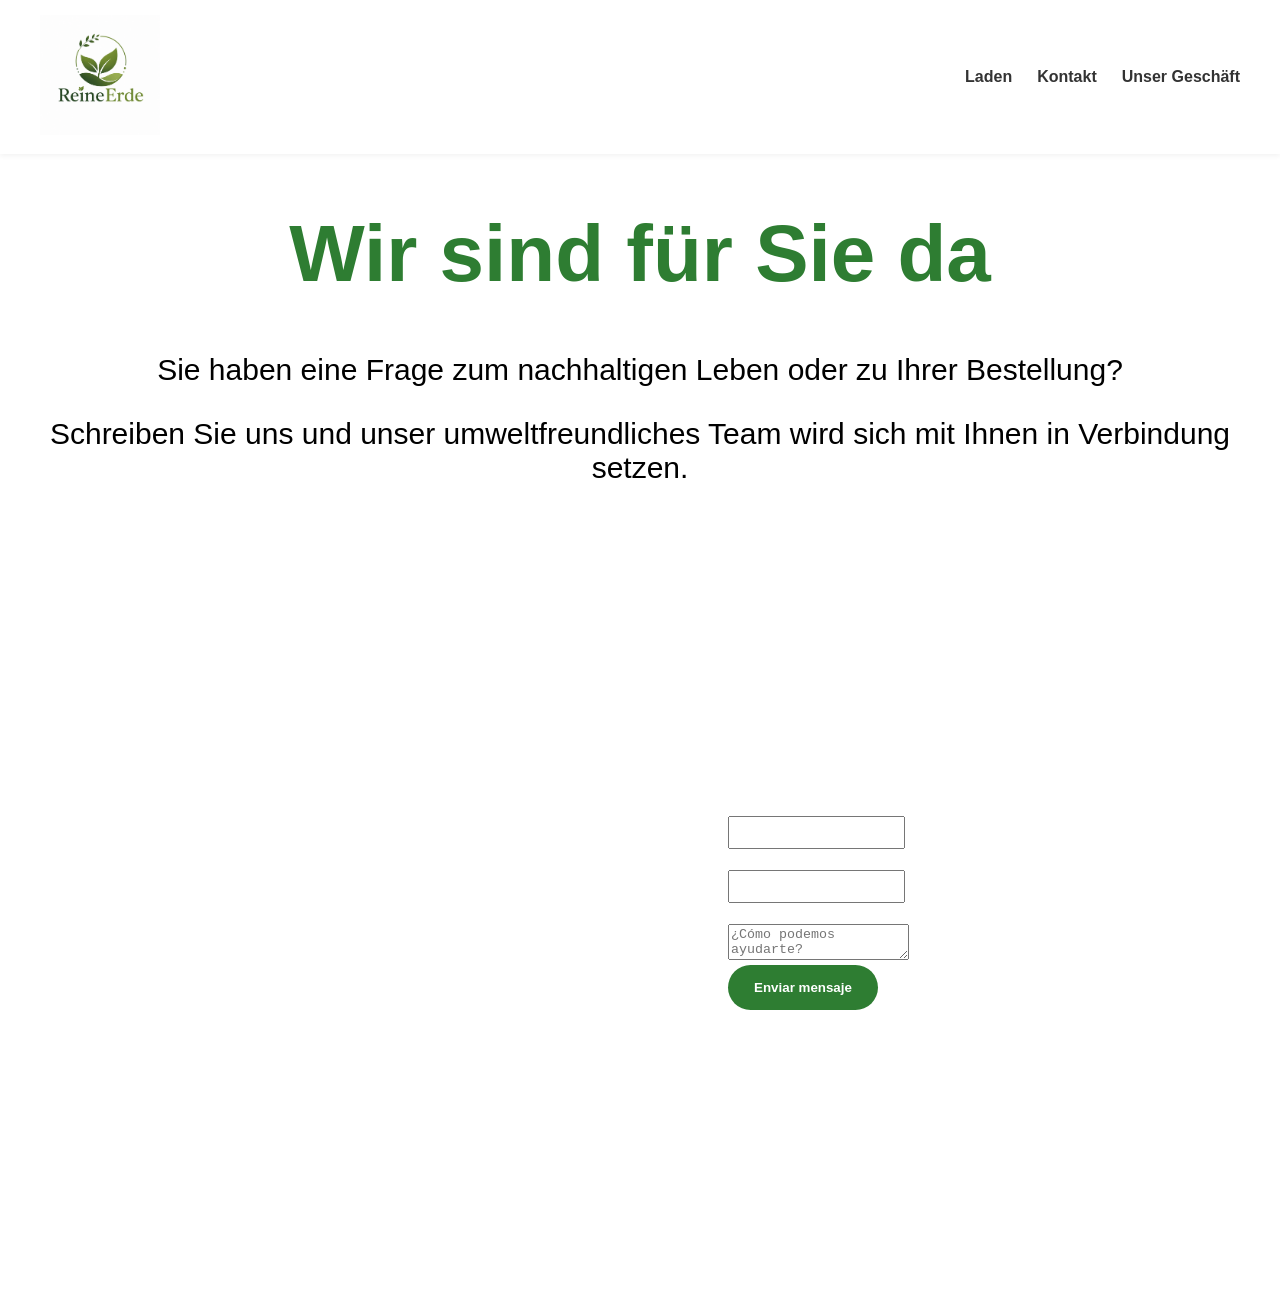
<file: PROYECTO_H/contact.html>
<!DOCTYPE html>
<html lang="es">
<head>
    <meta charset="UTF-8">
    <meta name="viewport" content="width=device-width, initial-scale=1.0">
    <title>ReineErde</title>
    <link rel="stylesheet" href="index.css">    
    <link rel="preconnect" href="component.css">
    <link rel="preconnect" href="layout.css">
    <link rel="preconnect" href="PAGES SYSTEM.css">
    </head>
<body>

<header>
    <div class="logo">
        <img src="proyecto.png" alt="Logo ReineErde">
    </div>

    <nav>
        
        <a href="store.html">Laden</a>
        <a href="contact.html">Kontakt</a>
        <a href="our.html">Unser Geschäft</a>
    </nav>
</header>




</section>
<body>

    <h1>Wir sind für Sie da</h1>

    <p>
        Sie haben eine Frage zum nachhaltigen Leben oder zu Ihrer Bestellung?
    </p>

    <p>
        Schreiben Sie uns und unser umweltfreundliches Team wird sich mit Ihnen in Verbindung setzen.
    </p>

    <section class="contacto">

        
        <form class="formulario-contacto">

            <div class="formulario-nombre">            
                <label >Nombre</label>
                <br>
                <input type="text" placeholder="">
            </div>

            <div class="formulario-email">
                <label>Email</label>
                <br>
                <input type="email" placeholder=""  >
            </div>

            <div class="formulario-mensaje">
                <label>Mensaje</label>
                <br>
                <textarea placeholder="¿Cómo podemos ayudarte?"></textarea>
            </div>

            <button type="submit">Enviar mensaje</button>

        </form>

    </section>

</body>
</html>
</file>
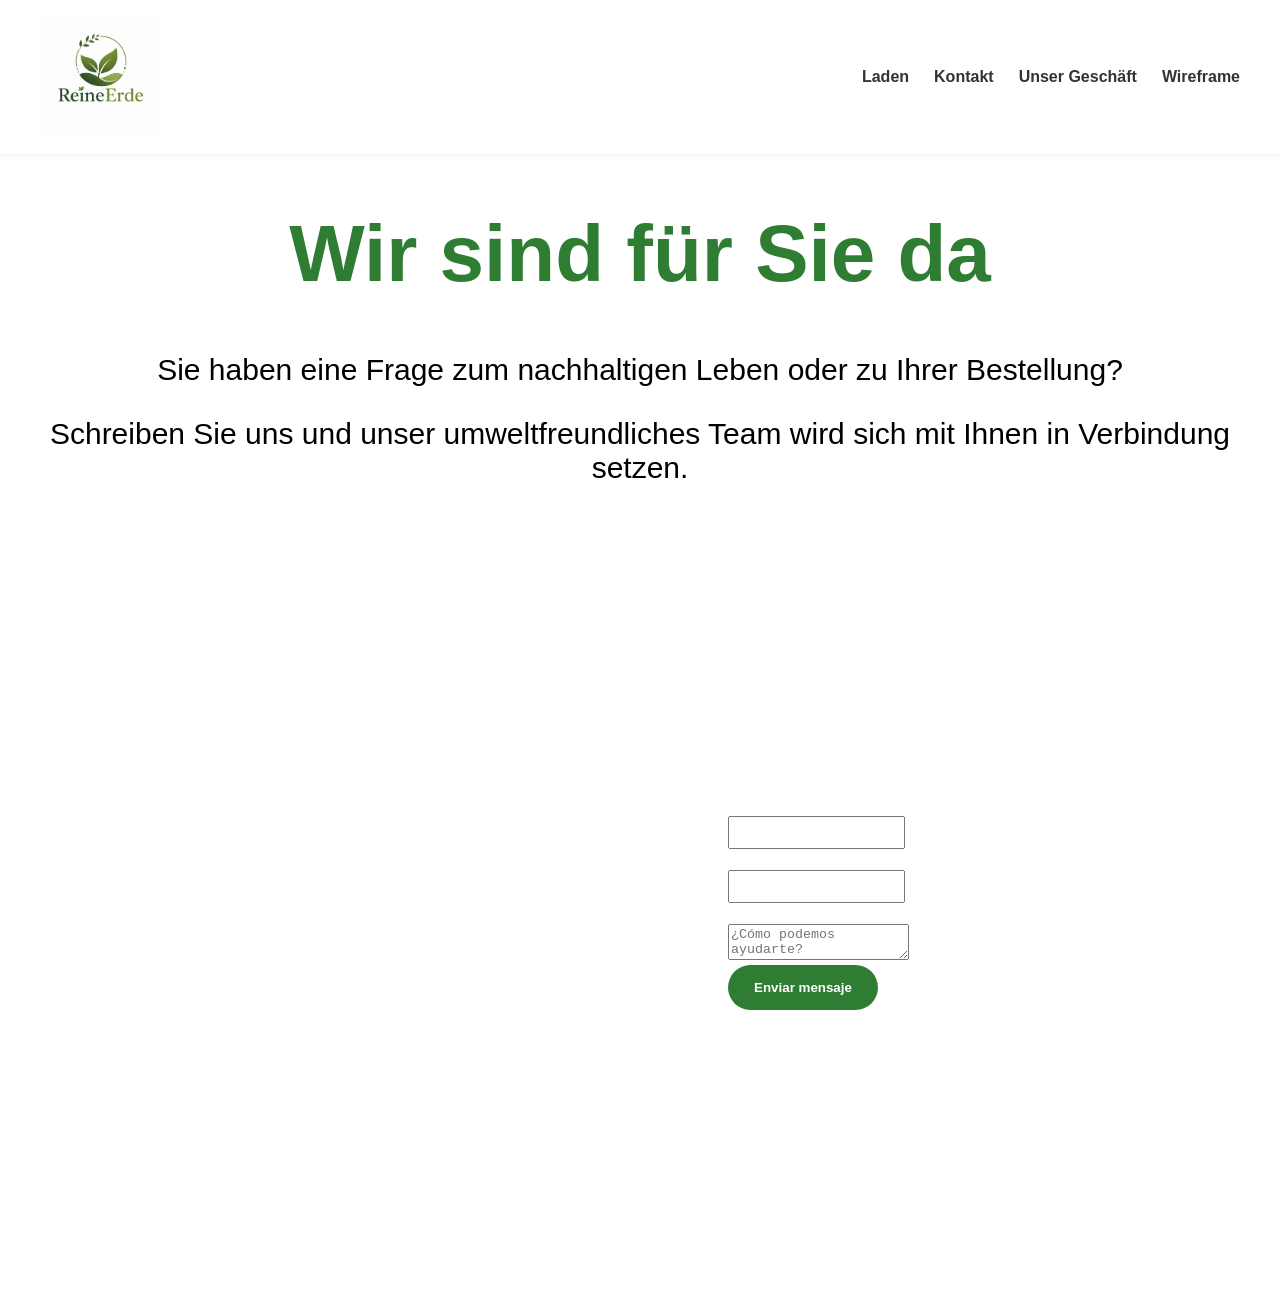
<file: proyecto_H/PROYECTO_H/contact.html>
<!DOCTYPE html>
<html lang="es">
<head>
    <meta charset="UTF-8">
    <meta name="viewport" content="width=device-width, initial-scale=1.0">
    <title>ReineErde</title>
    <link rel="stylesheet" href="index.css">    
    <link rel="preconnect" href="component.css">
    <link rel="preconnect" href="layout.css">
    <link rel="preconnect" href="PAGES SYSTEM.css">
    </head>
<body>

<header>
    <div class="logo">
        <img src="proyecto.png" alt="Logo ReineErde">
    </div>

    <nav>
        
        <a href="home.html">Laden</a>
        <a href="contact.html">Kontakt</a>
        <a href="our.html">Unser Geschäft</a>
        <a href="examen.html">Wireframe</a>

    </nav>
</header>




</section>
<body>

    <h1>Wir sind für Sie da</h1>

    <p>
        Sie haben eine Frage zum nachhaltigen Leben oder zu Ihrer Bestellung?
    </p>

    <p>
        Schreiben Sie uns und unser umweltfreundliches Team wird sich mit Ihnen in Verbindung setzen.
    </p>

    <section class="contacto">

        
        <form class="formulario-contacto">

            <div class="formulario-nombre">            
                <label >Nombre</label>
                <br>
                <input type="text" placeholder="">
            </div>

            <div class="formulario-email">
                <label>Email</label>
                <br>
                <input type="email" placeholder=""  >
            </div>

            <div class="formulario-mensaje">
                <label>Mensaje</label>
                <br>
                <textarea placeholder="¿Cómo podemos ayudarte?"></textarea>
            </div>

            <button type="submit">Enviar mensaje</button>

        </form>

    </section>

</body>
</html>
</file>
<file: PROYECTO_H/index.css>
/*home*/
body {
    margin: 0;
    font-family: Arial, sans-serif;
    background-color: #ffffff;
}



header {
    display: flex;
    align-items: center;
    justify-content: space-between;
    padding: 15px 40px;
    background: white;
    box-shadow: 0 2px 5px rgba(0,0,0,0.05);/* ==========================================================================
   1. MAIN & VARIABLES (Estilos globales y reseteo)
   ========================================================================== */
body {
    margin: 0;
    font-family: Arial, sans-serif;
    background-color: #ffffff;
    color: #333333;
}

h1 {
    text-align: center;
    color: #2e7d32;
    font-size: clamp(40px, 8vw, 80px); /* Adaptable a pantallas chicas */
    margin-top: 40px;
}

p {
    text-align: center;
    color: #000000;
    font-size: 18px;
    line-height: 1.6;
}

/* ==========================================================================
   2. LAYOUT (Estructuras principales: Header, Footer, Grids)
   ========================================================================== */
header {
    display: flex;
    align-items: center;
    justify-content: space-between;
    padding: 15px 40px;
    background: white;
    box-shadow: 0 2px 5px rgba(0,0,0,0.05);
}

.logo img {
    width: 120px;
    height: auto;
}

nav {
    display: flex;
    gap: 25px;
}

nav a {
    text-decoration: none;
    color: #333;
    font-weight: bold;
    transition: 0.3s;
}

nav a:hover {
    color: #2e7d32;
}

/* Sección Héroe Principal */
.fondo {
    min-height: 75vh;
    background-image: linear-gradient(rgba(0,0,0,0.5), rgba(0,0,0,0.5)), 
                      url('https://images.unsplash.com/photo-1636525653613-2a3a05c00759?fm=jpg&q=60&w=3000&auto=format&fit=crop');
    background-size: cover;
    background-position: center;
    background-repeat: no-repeat;
    display: flex;
    flex-direction: column;
    justify-content: center;
    padding-left: 60px;
    color: white;
}

.fondo h2 {
    color: white;
    font-size: 50px;
    margin-bottom: 10px;
}

.slogan {
    color: white;
    font-size: 18px;
    margin-top: 10px;
    max-width: 600px;
    text-align: left;
}

/* Grid de Productos */
.contenedor {
    display: grid;
    grid-template-columns: repeat(4, 1fr);
    gap: 25px;
    padding: 30px;
}

/* Footer general */
.footer {
    background: #e6e6cf;
    padding: 60px 40px 20px;
}

.footer-container {
    display: flex;
    justify-content: space-between;
    flex-wrap: wrap;
    gap: 40px;
}

.footer-col {
    max-width: 250px;
}

.footer-col h3, .footer-col h4 {
    color: #2e7d32;
}

.footer-col p {
    text-align: left;
}

.footer-col a {
    display: block;
    text-decoration: none;
    color: #333;
    margin-bottom: 8px;
}

.footer-col a:hover {
    color: #2e7d32;
}

.social {
    margin-top: 15px;
}

.social span {
    display: inline-block;
    background: white;
    padding: 8px 12px;
    border-radius: 50%;
    margin-right: 10px;
    cursor: pointer;
}

.footer-bottom {
    border-top: 1px solid #ccc;
    margin-top: 40px;
    padding-top: 20px;
    display: flex;
    justify-content: space-between;
}

/* ==========================================================================
   3. COMPONENTS (Botones, Tarjetas, Formularios, Inputs)
   ========================================================================== */
.categorias {
    display: flex;
    flex-wrap: wrap;
    gap: 15px;
    padding: 40px;
    justify-content: center;
}

.button, button {
    background-color: #2e7d32;
    color: white;
    padding: 12px 25px;
    border: none;
    border-radius: 50px;
    cursor: pointer;
    transition: 0.3s;
    font-size: 14px;
    font-weight: bold;
}

.button:hover, button:hover {
    background-color: #1b5e20;
    transform: scale(0.95);
}

/* Tarjetas de Producto Modificadas para Legibilidad */
.card {
    background: #ffffff;
    border: 1px solid #e0e0e0;
    border-radius: 12px;
    padding: 20px;
    text-align: center;
    box-shadow: 0 4px 10px rgba(0,0,0,0.05);
    transition: 0.3s ease;
}

.card:hover {
    transform: translateY(-5px);
    box-shadow: 0 8px 20px rgba(0,0,0,0.12);
}

.card img {
    width: 100%;
    height: 250px; /* Reducido un poco para balancear la tarjeta */
    object-fit: cover;
    border-radius: 10px;
}

.card h3 {
    color: #2e7d32;
    margin-top: 15px;
    font-size: 20px;
}

.descripcion {
    color: #666666;
    font-size: 14px;
    line-height: 1.5;
    margin: 10px 0;
    text-align: center;
}

.precio {
    display: block;
    margin-top: 15px;
    font-size: 22px;
    font-weight: bold;
    color: #1a1a1a;
}

/* Newsletter Component */
.newsletter {
    display: flex;
    justify-content: space-between;
    align-items: center;
    padding: 80px;
    background: linear-gradient(135deg, #2ecc71, #27ae60);
    color: white;
}

.contenido {
    max-width: 500px;
}

.contenido h2 { color: white; }
.contenido p { color: white; text-align: left; }
.contenido span { color: white; font-size: 12px; }

.formulario {
    display: flex;
    gap: 15px;
    margin-bottom: 15px;
}

.formulario input {
    padding: 15px;
    border: none;
    border-radius: 30px;
    width: 250px;
    outline: none;
}

.formulario button {
    background: white;
    color: #27ae60;
}

.formulario button:hover {
    transform: scale(1.05);
    background: #f0f0f0;
}

.imagen {
    width: 350px;
    height: 400px;
    background: url('https://images.unsplash.com/photo-1501004318641-b39e6451bec6') center/cover;
    border-radius: 25px;
    opacity: 0.5;
}

/* ==========================================================================
   4. PAGES SYSTEM (Vistas específicas: Contacto, Our)
   ========================================================================== */

/* --- Vista: Contacto --- */
.contacto {
    padding: 80px 20px;
    background-image: linear-gradient(rgba(0,0,0,0.4), rgba(0,0,0,0.4)), 
                      url('https://www.ambienteysociedad.org.co/wp-content/uploads/2021/07/shutterstock_1245597697.jpg');
    background-size: cover;
    background-position: center;
    min-height: 80vh;
    display: flex;
    align-items: center;
}

.contacto-contenedor {
    width: 100%;
    max-width: 600px;
    margin: 0 auto;
    background: rgba(255, 255, 255, 0.15);
    backdrop-filter: blur(10px);
    -webkit-backdrop-filter: blur(10px);
    padding: 40px;
    border-radius: 15px;
    box-shadow: 0 8px 32px rgba(0, 0, 0, 0.2);
    border: 1px solid rgba(255, 255, 255, 0.2);
}

.form-group {
    margin-bottom: 25px;
}

.form-group label {
    display: block;
    color: white;
    font-weight: bold;
    margin-bottom: 8px;
    text-align: left;
}

.form-group input,
.form-group textarea {
    width: 100%;
    padding: 14px;
    border: 1px solid rgba(255,255,255,0.4);
    background: rgba(255, 255, 255, 0.9);
    color: #333;
    border-radius: 8px;
    box-sizing: border-box;
    font-size: 16px;
}

.form-group textarea {
    height: 150px;
    resize: vertical;
}

/* --- Vista: Our (Nosotros) --- */
.fondoour {
    min-height: 40vh;
    background-image: linear-gradient(rgba(0,0,0,0.3), rgba(0,0,0,0.3)), 
                      url('https://images.unsplash.com/photo-1636525653613-2a3a05c00759?fm=jpg&q=60&w=3000&auto=format&fit=crop');
    background-size: cover;
    background-position: center;
    display: flex;
    flex-direction: column;
    justify-content: center;
    padding-left: 60px;
}

.nosotros, .nosotros1 {
    color: white;
    text-align: left;
    max-width: 600px;
}

.nosotros1 { font-size: 50px; margin-bottom: 5px; }
.nosotros { font-size: 25px; margin-top: 0; }

.beneficios {
    display: flex;
    justify-content: space-around;
    align-items: flex-start;
    padding: 80px 50px;
    background: #f7f7f7;
    gap: 30px;
    flex-wrap: wrap;
}

.beneficio { width: 250px; }

.icono {
    width: 60px;
    height: 60px;
    margin: 0 auto 25px;
    background-color: #e8e8e8;
    border-radius: 8px;
    border: 2px dashed #ccc;
}

.beneficio h3 { font-size: 28px; margin-bottom: 15px; color: #222; }
.beneficio p { font-size: 16px; color: #666; line-height: 1.6; }

/* Secciones de Contenido: Misión y Compromiso */
.mision-container, .compromiso-container {
    display: flex;
    align-items: center;
    justify-content: space-between;
    padding: 80px 10%;
    background-color: #ffffff;
    gap: 80px;
}

.mision-img img, .compromiso-img img {
    width: 100%;
    max-width: 500px;
    border-radius: 16px;
    display: block;
    object-fit: cover;
}

.mision-texto, .compromiso-texto { flex: 1; }

.tag {
    font-size: 12px;
    font-weight: bold;
    letter-spacing: 1px;
    color: #4a7c59;
    background-color: #edf5f0;
    padding: 6px 12px;
    border-radius: 4px;
    display: inline-block;
    margin-bottom: 20px;
}

.tag-verde { color: #2d6a4f; background-color: #d8f3dc; }

.mision-texto h2, .compromiso-texto h2, .reviews-header h2, .cta-section h2 {
    font-family: 'Playfair Display', Georgia, serif;
    font-size: 42px;
    color: #1a1a1a;
    margin-bottom: 20px;
    line-height: 1.2;
    text-align: left;
}

.mision-texto p, .compromiso-texto p {
    font-size: 18px;
    color: #555;
    line-height: 1.6;
    margin-bottom: 30px;
    text-align: left;
}

.link-linea {
    color: #1a1a1a;
    text-decoration: none;
    font-weight: bold;
    border-bottom: 2px solid #1a1a1a;
    padding-bottom: 4px;
}

.lista-checks { list-style: none; padding: 0; }

.lista-checks li {
    font-size: 16px;
    color: #333;
    margin-bottom: 12px;
    display: flex;
    align-items: center;
}

.check {
    color: #2d6a4f;
    background: #d8f3dc;
    border-radius: 50%;
    width: 22px;
    height: 22px;
    display: inline-flex;
    align-items: center;
    justify-content: center;
    margin-right: 12px;
    font-size: 12px;
    font-weight: bold;
}

/* Sección Reseñas (Testimonios) */
.reviews-section {
    padding: 80px 10%;
    background-color: #ffffff;
}

.reviews-header {
    display: flex;
    justify-content: space-between;
    align-items: flex-end;
    margin-bottom: 40px;
}

.ver-todos { color: #555; text-decoration: none; font-weight: 500; }
.reviews-grid { display: flex; gap: 30px; justify-content: space-between; }

.review-card {
    background: #f9f9f9;
    padding: 35px;
    border-radius: 12px;
    flex: 1;
    display: flex;
    flex-direction: column;
    justify-content: space-between;
}

.tarjeta-amarilla { background-color: #fffdf0; }
.estrellas { color: #ffcc00; font-size: 18px; margin-bottom: 15px; text-align: left; }

.comentario {
    font-size: 16px;
    color: #444;
    font-style: italic;
    line-height: 1.5;
    margin-bottom: 25px;
    text-align: left;
}

.usuario { display: flex; align-items: center; gap: 15px; }
.usuario img { width: 45px; height: 45px; border-radius: 50%; object-fit: cover; }
.usuario h4 { margin: 0; font-size: 15px; color: #1a1a1a; }
.usuario span { font-size: 13px; color: #777; }

/* Sección Llamado a la Acción (CTA) */
.cta-section {
    text-align: center;
    padding: 100px 20px;
    background-color: #f4f7f5;
}

.cta-section p { font-size: 18px; color: #555; margin-bottom: 30px; }

.btn-sustentable {
    display: inline-block;
    background-color: #2563eb;
    color: white;
    padding: 15px 35px;
    border-radius: 30px;
    text-decoration: none;
    font-weight: 600;
    font-size: 16px;
    box-shadow: 0 4px 6px rgba(37, 99, 235, 0.2);
    transition: 0.3s;
}

.btn-sustentable:hover { background-color: #1d4ed8; }

/* ==========================================================================
   5. RESPONSIVE DESIGN (Media Queries)
   ========================================================================== */
@media (max-width: 1024px) {
    .contenedor {
        grid-template-columns: repeat(2, 1fr);
    }
}

@media (max-width: 768px) {
    header {
        flex-direction: column;
        gap: 20px;
    }

    nav {
        flex-wrap: wrap;
        justify-content: center;
    }

    .fondo {
        padding-left: 20px;
        text-align: center;
    }

    .fondo h2 { font-size: 36px; }
    .slogan { text-align: center; margin: 10px auto 0; }

    .contenedor {
        grid-template-columns: 1fr;
    }

    .newsletter {
        flex-direction: column;
        text-align: center;
        padding: 40px 20px;
    }

    .imagen {
        margin-top: 30px;
        width: 100%;
        max-width: 350px;
    }

    .formulario {
        flex-direction: column;
        width: 100%;
    }

    .formulario input {
        width: 100%;
    }

    .mision-container, .compromiso-container {
        flex-direction: column;
        padding: 50px 5%;
        gap: 40px;
    }
    
    .compromiso-container {
        flex-direction: column-reverse; 
    }

    .reviews-grid {
        flex-direction: column;
        gap: 20px;
    }

    .mision-texto h2, .compromiso-texto h2 {
        font-size: 32px;
    }
    
    .contacto { padding: 40px 10px; }
    .contacto-contenedor { padding: 20px; }
}
}

.logo img {
    width: 120px;
    height: auto;
}

nav {
    display: flex;
    gap: 25px;
}

nav a {
    text-decoration: none;
    color: #333;
    font-weight: bold;
    transition: 0.3s;
}

nav a:hover {
    color: #2e7d32;
}


.fondo {
    min-height: 90%;

    background-image:
        linear-gradient(
            rgba(0,0,0,0.5),
            rgba(0,0,0,0.5)
        ),
        url('https://images.unsplash.com/photo-1636525653613-2a3a05c00759?fm=jpg&q=60&w=3000&auto=format&fit=crop');

    background-size: cover;
    background-position: center;
    background-repeat: no-repeat;

    display: flex;
    flex-direction: column;
    justify-content: center;
    padding-left: 60px;
    color: white;
}

h2 {
    color: #2e7d32;
    font-size: 50px;
}

.fondo h2 {
    color: white;
}

.slogan {
    color: white;
    font-size: 18px;
    margin-top: 10px;
    max-width: 600px;
    text-align: left;
}



.categorias {
    display: flex;
    flex-wrap: wrap;
    gap: 15px;
    padding: 40px;
    justify-content: center;
}

.button {
    background-color: #2e7d32;
    color: white;
    padding: 12px 25px;
    border-radius: 50px;
    cursor: pointer;
    transition: 0.3s;
    font-size: 14px;
}

.button:hover {
    background-color: #1b5e20;
    transform: scale(0.95);
}



.contenedor {
    display: grid;
    grid-template-columns: repeat(4, 1fr);
    gap: 25px;
    padding: 30px;
}

.card {
    background: linear-gradient(135deg, #ffffff, #2e7d32);
    border-radius: 12px;
    padding: 20px;
    text-align: center;
    box-shadow: 0 5px 15px rgba(0,0,0,0.15);
    transition: 0.3s;
}

.card:hover {
    transform: translateY(-5px);
}

.card img {
    width: 100%;
    height: 400px;
    object-fit: cover;
    border-radius: 10px;
}

.card h3 {
    color: white;
    margin-top: 15px;
}

.descripcion {
    color: white;
    font-size: 15px;
    line-height: 1.5;
    margin: 10px 0;
}

.precio {
    display: block;
    margin-top: 15px;
    font-size: 22px;
    font-weight: bold;
    color: white;
}



.newsletter {
    display: flex;
    justify-content: space-between;
    align-items: center;
    padding: 80px;
    background: linear-gradient(135deg, #2ecc71, #27ae60);
    color: white;
}

.contenido {
    max-width: 500px;
}

.contenido h2 {
    color: white;
}

.contenido p {
    color: white;
    text-align: left;
}

.formulario {
    display: flex;
    gap: 15px;
    margin-bottom: 15px;
}

.formulario input {
    padding: 15px;
    border: none;
    border-radius: 30px;
    width: 250px;
    outline: none;
}

.formulario button {
    padding: 15px 25px;
    border: none;
    border-radius: 30px;
    background: white;
    color: #27ae60;
    font-weight: bold;
    cursor: pointer;
}

.formulario button:hover {
    transform: scale(1.05);
}

.contenido span {
    color: white;
    font-size: 12px;
}

.imagen {
    width: 350px;
    height: 400px;
    background: url('https://images.unsplash.com/photo-1501004318641-b39e6451bec6') center/cover;
    border-radius: 25px;
    opacity: 0.5;
}



.footer {
    background: #e6e6cf;
    padding: 60px 40px 20px;
}

.footer-container {
    display: flex;
    justify-content: space-between;
    flex-wrap: wrap;
    gap: 40px;
}

.footer-col {
    max-width: 250px;
}

.footer-col h3,
.footer-col h4 {
    color: #2e7d32;
}

.footer-col p {
    text-align: left;
}

.footer-col a {
    display: block;
    text-decoration: none;
    color: #333;
    margin-bottom: 8px;
}

.footer-col a:hover {
    color: #2e7d32;
}

.social {
    margin-top: 15px;
}

.social span {
    display: inline-block;
    background: white;
    padding: 8px 12px;
    border-radius: 50%;
    margin-right: 10px;
    cursor: pointer;
}

.footer-bottom {
    border-top: 1px solid #ccc;
    margin-top: 40px;
    padding-top: 20px;
    display: flex;
    justify-content: space-between;
}



@media (max-width: 1024px) {
    .contenedor {
        grid-template-columns: repeat(2, 1fr);
    }
}

@media (max-width: 768px) {

    header {
        flex-direction: column;
        gap: 20px;
    }

    nav {
        flex-wrap: wrap;
        justify-content: center;
    }

    .contenedor {
        grid-template-columns: 1fr;
    }

    .newsletter {
        flex-direction: column;
        text-align: center;
    }

    .imagen {
        margin-top: 30px;
        width: 100%;
        max-width: 350px;
    }

    .formulario {
        flex-direction: column;
    }

    .formulario input {
        width: 100%;
    }
}

.categorias .button {
    cursor: pointer; /* Hace que aparezca la manito del mouse */
    /* Tus otros estilos de botones aquí */
}

/*contacto*/

h1{
    text-align: center;
    color: #2e7d32;
    font-size: 80px;
}

p {
    text-align: center;
    color: #000000;
    font-size: 30px;
}

.contacto {
    display: block;
    justify-content: space-between;
    align-items: center;
    padding: 80px;
    background-image: url('https://www.ambienteysociedad.org.co/wp-content/uploads/2021/07/shutterstock_1245597697.jpg');
    background-size: cover;
    color: white;
}

.contacto-contenedor {
    max-width: 700px;
    margin: 0 auto;
    background: rgba(255,255,255,0.15);
    backdrop-filter: blur(5px);
    padding: 30px;
    border-radius: 15px;
}

.form-group {
    margin-bottom: 20px;
}


.form-group label {
    display: block;
    color: white;
    font-weight: bold;
    margin-bottom: 8px;
}

.form-group input,
.form-group textarea {
    width: 100%;
    padding: 12px;
    border: none;
    border-radius: 8px;
    box-sizing: border-box;
}

.form-group textarea {
    height: 120px;
    resize: vertical;
}

.formulario-contacto {
    margin-left: 40%;
    padding: 200px;
    display: block;
    margin-bottom: 15px;
     color: white;
    font-size: 18px;
    text-align: left;
}
button {
    width: 150px;
    justify-content: center;
    padding: 15px 25px;
    border: none;
    border-radius: 30px;
    background: #2e7d32;
    color: white;
    font-weight: bold;
    cursor: pointer;
}

button:hover {
    background-color: #1b5e20;
    transform: scale(0.95);
}

.formulario-contacto label {
    width: 100%;
     color: white;
}

.formulario-input{
    padding: 25px;
    size: 30px;
}


 input {
    height: 3vh
 }


/*our*/
.fondoour{
    min-height: 90px;
    background-image: url('https://images.unsplash.com/photo-1636525653613-2a3a05c00759?fm=jpg&q=60&w=3000&auto=format&fit=crop');
    background-size: cover;
    background-position: center;
    background-repeat: no-repeat;
    display: flex;
    flex-direction: column;
    justify-content: center;
    padding-left: 60px;
}

.nosotros {
    text-align: center;
    color: white;
    font-size: 25px;
    margin-top: 10px;
    max-width: 600px;
    text-align: left;
}
.nosotros1 {
    text-align: center;
    color: white;
    font-size: 50px;
    margin-top: 10px;
    max-width: 600px;
    text-align: left;
}

.beneficios{
    display: flex;
    justify-content: space-around;
    align-items: flex-start;
    padding: 80px 50px;
    background: #f7f7f7;
    text-align: center;
    flex-wrap: wrap;
}

.beneficio{
    width: 220px;
}

.icono{
    width: 60px;
    height: 60px;
    margin: 0 auto 25px;
    background-color: #e8e8e8;
    border-radius: 8px;

  
    border: 2px dashed #ccc;
}

.beneficio h3{
    font-size: 32px;
    margin-bottom: 15px;
    color: #222;
}

.beneficio p{
    font-size: 18px;
    color: #666;
    line-height: 1.6;
}


/* --- ESTILOS GENERALES PARA LAS NUEVAS SECCIONES --- */
.mision-container, .compromiso-container {
    display: flex;
    align-items: center;
    justify-content: space-between;
    padding: 80px 10%;
    background-color: #ffffff;
    gap: 80px;
}

.mision-img, .compromiso-img {
    flex: 1;
}

.mision-img img, .compromiso-img img {
    width: 100%;
    max-width: 500px;
    border-radius: 16px;
    display: block;
    object-fit: cover;
}

.mision-texto, .compromiso-texto {
    flex: 1;
}

/* Etiquetas pequeñas (Tags) */
.tag {
    font-size: 12px;
    font-weight: bold;
    letter-spacing: 1px;
    color: #4a7c59;
    background-color: #edf5f0;
    padding: 6px 12px;
    border-radius: 4px;
    display: inline-block;
    margin-bottom: 20px;
}

.tag-verde {
    color: #2d6a4f;
    background-color: #d8f3dc;
}

/* Títulos elegantes (Serif) */
.mision-texto h2, .compromiso-texto h2, .reviews-header h2, .cta-section h2 {
    font-family: 'Playfair Display', Georgia, serif; /* Si usas una fuente serif */
    font-size: 42px;
    color: #1a1a1a;
    margin-bottom: 20px;
    line-height: 1.2;
}

.mision-texto p, .compromiso-texto p {
    font-size: 18px;
    color: #555;
    line-height: 1.6;
    margin-bottom: 30px;
}

.link-linea {
    color: #1a1a1a;
    text-decoration: none;
    font-weight: bold;
    border-bottom: 2px solid #1a1a1a;
    padding-bottom: 4px;
}

/* Lista de Beneficios con Checks */
.lista-checks {
    list-style: none;
    padding: 0;
}

.lista-checks li {
    font-size: 16px;
    color: #333;
    margin-bottom: 12px;
    display: flex;
    align-items: center;
}

.check {
    color: #2d6a4f;
    background: #d8f3dc;
    border-radius: 50%;
    width: 22px;
    height: 22px;
    display: inline-flex;
    align-items: center;
    justify-content: center;
    margin-right: 12px;
    font-size: 12px;
    font-weight: bold;
}

/* --- SECCIÓN REVIEWS (COMMUNITY LOVE) --- */
.reviews-section {
    padding: 80px 10%;
    background-color: #ffffff;
}

.reviews-header {
    display: flex;
    justify-content: space-between;
    align-items: flex-end;
    margin-bottom: 40px;
}

.ver-todos {
    color: #555;
    text-decoration: none;
    font-weight: 500;
}

.reviews-grid {
    display: flex;
    gap: 30px;
    justify-content: space-between;
}

.review-card {
    background: #f9f9f9;
    padding: 35px;
    border-radius: 12px;
    flex: 1;
    display: flex;
    flex-direction: column;
    justify-content: space-between;
}

/* Tarjeta destacada amarilla del diseño */
.tarjeta-amarilla {
    background-color: #fffdf0; 
}

.estrellas {
    color: #ffcc00;
    font-size: 18px;
    margin-bottom: 15px;
}

.comentario {
    font-size: 16px;
    color: #444;
    font-style: italic;
    line-height: 1.5;
    margin-bottom: 25px;
}

.usuario {
    display: flex;
    align-items: center;
    gap: 15px;
}

.usuario img {
    width: 45px;
    height: 45px;
    border-radius: 50%;
    object-fit: cover;
}

.usuario h4 {
    margin: 0;
    font-size: 15px;
    color: #1a1a1a;
}

.usuario span {
    font-size: 13px;
    color: #777;
}

/* --- SECCIÓN CTA (READY TO MAKE A CHANGE?) --- */
.cta-section {
    text-align: center;
    padding: 100px 20px;
    background-color: #f4f7f5; /* Un fondo grisáceo/azul muy suave */
}

.cta-section p {
    font-size: 18px;
    color: #555;
    margin-bottom: 30px;
}

.btn-sustentable {
    display: inline-block;
    background-color: #2563eb; /* Color azul del botón de la imagen */
    color: white;
    padding: 15px 35px;
    border-radius: 30px;
    text-decoration: none;
    font-weight: 600;
    font-size: 16px;
    box-shadow: 0 4px 6px #2563eb33;
    
}

.btn-sustentable:hover {
    background-color: #1d4ed8;
}

/* --- RESPONSIVE (Para celulares) --- */
@media (max-width: 768px) {
    .mision-container, .compromiso-container {
        flex-direction: column;
        padding: 50px 5%;
        gap: 40px;
    }
    
    .compromiso-container {
        flex-direction: column-reverse; /* Hace que la foto quede abajo en móvil */
    }

    .reviews-grid {
        flex-direction: column;
        gap: 20px;
    }

    .mision-texto h2, .compromiso-texto h2 {
        font-size: 32px;
    }
}
</file>
<file: PROYECTO_H/layout.css>
header {
    display: flex;
    align-items: center;
    justify-content: space-between;
    padding: 15px 40px;
    background: white;
    box-shadow: 0 2px 5px rgba(0,0,0,0.05);
}

.logo img {
    width: 120px;
    height: auto;
}

nav {
    display: flex;
    gap: 25px;
}

nav a {
    text-decoration: none;
    color: #333;
    font-weight: bold;
    transition: 0.3s;
}

nav a:hover {
    color: #2e7d32;
}

/* Sección Héroe Principal */
.fondo {
    min-height: 75vh;
    background-image: linear-gradient(rgba(0,0,0,0.5), rgba(0,0,0,0.5)), 
                      url('https://images.unsplash.com/photo-1636525653613-2a3a05c00759?fm=jpg&q=60&w=3000&auto=format&fit=crop');
    background-size: cover;
    background-position: center;
    background-repeat: no-repeat;
    display: flex;
    flex-direction: column;
    justify-content: center;
    padding-left: 60px;
    color: white;
}

.fondo h2 {
    color: white;
    font-size: 50px;
    margin-bottom: 10px;
}

.slogan {
    color: white;
    font-size: 18px;
    margin-top: 10px;
    max-width: 600px;
    text-align: left;
}

/* Grid de Productos */
.contenedor {
    display: grid;
    grid-template-columns: repeat(4, 1fr);
    gap: 25px;
    padding: 30px;
}

/* Footer general */
.footer {
    background: #e6e6cf;
    padding: 60px 40px 20px;
}

.footer-container {
    display: flex;
    justify-content: space-between;
    flex-wrap: wrap;
    gap: 40px;
}

.footer-col {
    max-width: 250px;
}

.footer-col h3, .footer-col h4 {
    color: #2e7d32;
}

.footer-col p {
    text-align: left;
}

.footer-col a {
    display: block;
    text-decoration: none;
    color: #333;
    margin-bottom: 8px;
}

.footer-col a:hover {
    color: #2e7d32;
}

.social {
    margin-top: 15px;
}

.social span {
    display: inline-block;
    background: white;
    padding: 8px 12px;
    border-radius: 50%;
    margin-right: 10px;
    cursor: pointer;
}

.footer-bottom {
    border-top: 1px solid #ccc;
    margin-top: 40px;
    padding-top: 20px;
    display: flex;
    justify-content: space-between;
}
</file>
<file: PROYECTO_H/PAGES SYSTEM.css>
.contacto {
    padding: 80px 20px;
    background-image: linear-gradient(rgba(0,0,0,0.4), rgba(0,0,0,0.4)), 
                      url('https://www.ambienteysociedad.org.co/wp-content/uploads/2021/07/shutterstock_1245597697.jpg');
    background-size: cover;
    background-position: center;
    min-height: 80vh;
    display: flex;
    align-items: center;
}

.contacto-contenedor {
    width: 100%;
    max-width: 600px;
    margin: 0 auto;
    background: rgba(255, 255, 255, 0.15);
    backdrop-filter: blur(10px);
    -webkit-backdrop-filter: blur(10px);
    padding: 40px;
    border-radius: 15px;
    box-shadow: 0 8px 32px rgba(0, 0, 0, 0.2);
    border: 1px solid rgba(255, 255, 255, 0.2);
}

.form-group {
    margin-bottom: 25px;
}

.form-group label {
    display: block;
    color: white;
    font-weight: bold;
    margin-bottom: 8px;
    text-align: left;
}

.form-group input,
.form-group textarea {
    width: 100%;
    padding: 14px;
    border: 1px solid rgba(255,255,255,0.4);
    background: rgba(255, 255, 255, 0.9);
    color: #333;
    border-radius: 8px;
    box-sizing: border-box;
    font-size: 16px;
}

.form-group textarea {
    height: 150px;
    resize: vertical;
}

/* --- Vista: Our (Nosotros) --- */
.fondoour {
    min-height: 40vh;
    background-image: linear-gradient(rgba(0,0,0,0.3), rgba(0,0,0,0.3)), 
                      url('https://images.unsplash.com/photo-1636525653613-2a3a05c00759?fm=jpg&q=60&w=3000&auto=format&fit=crop');
    background-size: cover;
    background-position: center;
    display: flex;
    flex-direction: column;
    justify-content: center;
    padding-left: 60px;
}

.nosotros, .nosotros1 {
    color: white;
    text-align: left;
    max-width: 600px;
}

.nosotros1 { font-size: 50px; margin-bottom: 5px; }
.nosotros { font-size: 25px; margin-top: 0; }

.beneficios {
    display: flex;
    justify-content: space-around;
    align-items: flex-start;
    padding: 80px 50px;
    background: #f7f7f7;
    gap: 30px;
    flex-wrap: wrap;
}

.beneficio { width: 250px; }

.icono {
    width: 60px;
    height: 60px;
    margin: 0 auto 25px;
    background-color: #e8e8e8;
    border-radius: 8px;
    border: 2px dashed #ccc;
}

.beneficio h3 { font-size: 28px; margin-bottom: 15px; color: #222; }
.beneficio p { font-size: 16px; color: #666; line-height: 1.6; }

/* Secciones de Contenido: Misión y Compromiso */
.mision-container, .compromiso-container {
    display: flex;
    align-items: center;
    justify-content: space-between;
    padding: 80px 10%;
    background-color: #ffffff;
    gap: 80px;
}

.mision-img img, .compromiso-img img {
    width: 100%;
    max-width: 500px;
    border-radius: 16px;
    display: block;
    object-fit: cover;
}

.mision-texto, .compromiso-texto { flex: 1; }

.tag {
    font-size: 12px;
    font-weight: bold;
    letter-spacing: 1px;
    color: #4a7c59;
    background-color: #edf5f0;
    padding: 6px 12px;
    border-radius: 4px;
    display: inline-block;
    margin-bottom: 20px;
}

.tag-verde { color: #2d6a4f; background-color: #d8f3dc; }

.mision-texto h2, .compromiso-texto h2, .reviews-header h2, .cta-section h2 {
    font-family: 'Playfair Display', Georgia, serif;
    font-size: 42px;
    color: #1a1a1a;
    margin-bottom: 20px;
    line-height: 1.2;
    text-align: left;
}

.mision-texto p, .compromiso-texto p {
    font-size: 18px;
    color: #555;
    line-height: 1.6;
    margin-bottom: 30px;
    text-align: left;
}

.link-linea {
    color: #1a1a1a;
    text-decoration: none;
    font-weight: bold;
    border-bottom: 2px solid #1a1a1a;
    padding-bottom: 4px;
}

.lista-checks { list-style: none; padding: 0; }

.lista-checks li {
    font-size: 16px;
    color: #333;
    margin-bottom: 12px;
    display: flex;
    align-items: center;
}

.check {
    color: #2d6a4f;
    background: #d8f3dc;
    border-radius: 50%;
    width: 22px;
    height: 22px;
    display: inline-flex;
    align-items: center;
    justify-content: center;
    margin-right: 12px;
    font-size: 12px;
    font-weight: bold;
}

/* Sección Reseñas (Testimonios) */
.reviews-section {
    padding: 80px 10%;
    background-color: #ffffff;
}

.reviews-header {
    display: flex;
    justify-content: space-between;
    align-items: flex-end;
    margin-bottom: 40px;
}

.ver-todos { color: #555; text-decoration: none; font-weight: 500; }
.reviews-grid { display: flex; gap: 30px; justify-content: space-between; }

.review-card {
    background: #f9f9f9;
    padding: 35px;
    border-radius: 12px;
    flex: 1;
    display: flex;
    flex-direction: column;
    justify-content: space-between;
}

.tarjeta-amarilla { background-color: #fffdf0; }
.estrellas { color: #ffcc00; font-size: 18px; margin-bottom: 15px; text-align: left; }

.comentario {
    font-size: 16px;
    color: #444;
    font-style: italic;
    line-height: 1.5;
    margin-bottom: 25px;
    text-align: left;
}

.usuario { display: flex; align-items: center; gap: 15px; }
.usuario img { width: 45px; height: 45px; border-radius: 50%; object-fit: cover; }
.usuario h4 { margin: 0; font-size: 15px; color: #1a1a1a; }
.usuario span { font-size: 13px; color: #777; }

/* Sección Llamado a la Acción (CTA) */
.cta-section {
    text-align: center;
    padding: 100px 20px;
    background-color: #f4f7f5;
}

.cta-section p { font-size: 18px; color: #555; margin-bottom: 30px; }

.btn-sustentable {
    display: inline-block;
    background-color: #2563eb;
    color: white;
    padding: 15px 35px;
    border-radius: 30px;
    text-decoration: none;
    font-weight: 600;
    font-size: 16px;
    box-shadow: 0 4px 6px rgba(37, 99, 235, 0.2);
    transition: 0.3s;
}

.btn-sustentable:hover { background-color: #1d4ed8; }

/* ==========================================================================
   5. RESPONSIVE DESIGN (Media Queries)
   ========================================================================== */
@media (max-width: 1024px) {
    .contenedor {
        grid-template-columns: repeat(2, 1fr);
    }
}

@media (max-width: 768px) {
    header {
        flex-direction: column;
        gap: 20px;
    }

    nav {
        flex-wrap: wrap;
        justify-content: center;
    }

    .fondo {
        padding-left: 20px;
        text-align: center;
    }

    .fondo h2 { font-size: 36px; }
    .slogan { text-align: center; margin: 10px auto 0; }

    .contenedor {
        grid-template-columns: 1fr;
    }

    .newsletter {
        flex-direction: column;
        text-align: center;
        padding: 40px 20px;
    }

    .imagen {
        margin-top: 30px;
        width: 100%;
        max-width: 350px;
    }

    .formulario {
        flex-direction: column;
        width: 100%;
    }

    .formulario input {
        width: 100%;
    }

    .mision-container, .compromiso-container {
        flex-direction: column;
        padding: 50px 5%;
        gap: 40px;
    }
    
    .compromiso-container {
        flex-direction: column-reverse; 
    }

    .reviews-grid {
        flex-direction: column;
        gap: 20px;
    }

    .mision-texto h2, .compromiso-texto h2 {
        font-size: 32px;
    }
    
    .contacto { padding: 40px 10px; }
    .contacto-contenedor { padding: 20px; }
}
</file>
<file: proyecto_H/PROYECTO_H/index.css>
/*home*/
body {
    margin: 0;
    font-family: Arial, sans-serif;
    background-color: #ffffff;
}



header {
    display: flex;
    align-items: center;
    justify-content: space-between;
    padding: 15px 40px;
    background: white;
    box-shadow: 0 2px 5px rgba(0,0,0,0.05);/* ==========================================================================
   1. MAIN & VARIABLES (Estilos globales y reseteo)
   ========================================================================== */
body {
    margin: 0;
    font-family: Arial, sans-serif;
    background-color: #ffffff;
    color: #333333;
}

h1 {
    text-align: center;
    color: #2e7d32;
    font-size: clamp(40px, 8vw, 80px); /* Adaptable a pantallas chicas */
    margin-top: 40px;
}

p {
    text-align: center;
    color: #000000;
    font-size: 18px;
    line-height: 1.6;
}

/* ==========================================================================
   2. LAYOUT (Estructuras principales: Header, Footer, Grids)
   ========================================================================== */
header {
    display: flex;
    align-items: center;
    justify-content: space-between;
    padding: 15px 40px;
    background: white;
    box-shadow: 0 2px 5px rgba(0,0,0,0.05);
}

.logo img {
    width: 120px;
    height: auto;
}

nav {
    display: flex;
    gap: 25px;
}

nav a {
    text-decoration: none;
    color: #333;
    font-weight: bold;
    transition: 0.3s;
}

nav a:hover {
    color: #2e7d32;
}

/* Sección Héroe Principal */
.fondo {
    min-height: 75vh;
    background-image: linear-gradient(rgba(0,0,0,0.5), rgba(0,0,0,0.5)), 
                      url('https://images.unsplash.com/photo-1636525653613-2a3a05c00759?fm=jpg&q=60&w=3000&auto=format&fit=crop');
    background-size: cover;
    background-position: center;
    background-repeat: no-repeat;
    display: flex;
    flex-direction: column;
    justify-content: center;
    padding-left: 60px;
    color: white;
}

.fondo h2 {
    color: white;
    font-size: 50px;
    margin-bottom: 10px;
}

.slogan {
    color: white;
    font-size: 18px;
    margin-top: 10px;
    max-width: 600px;
    text-align: left;
}

/* Grid de Productos */
.contenedor {
    display: grid;
    grid-template-columns: repeat(4, 1fr);
    gap: 25px;
    padding: 30px;
}

/* Footer general */
.footer {
    background: #e6e6cf;
    padding: 60px 40px 20px;
}

.footer-container {
    display: flex;
    justify-content: space-between;
    flex-wrap: wrap;
    gap: 40px;
}

.footer-col {
    max-width: 250px;
}

.footer-col h3, .footer-col h4 {
    color: #2e7d32;
}

.footer-col p {
    text-align: left;
}

.footer-col a {
    display: block;
    text-decoration: none;
    color: #333;
    margin-bottom: 8px;
}

.footer-col a:hover {
    color: #2e7d32;
}

.social {
    margin-top: 15px;
}

.social span {
    display: inline-block;
    background: white;
    padding: 8px 12px;
    border-radius: 50%;
    margin-right: 10px;
    cursor: pointer;
}

.footer-bottom {
    border-top: 1px solid #ccc;
    margin-top: 40px;
    padding-top: 20px;
    display: flex;
    justify-content: space-between;
}

/* ==========================================================================
   3. COMPONENTS (Botones, Tarjetas, Formularios, Inputs)
   ========================================================================== */
.categorias {
    display: flex;
    flex-wrap: wrap;
    gap: 15px;
    padding: 40px;
    justify-content: center;
}

.button, button {
    background-color: #2e7d32;
    color: white;
    padding: 12px 25px;
    border: none;
    border-radius: 50px;
    cursor: pointer;
    transition: 0.3s;
    font-size: 14px;
    font-weight: bold;
}

.button:hover, button:hover {
    background-color: #1b5e20;
    transform: scale(0.95);
}

/* Tarjetas de Producto Modificadas para Legibilidad */
.card {
    background: #ffffff;
    border: 1px solid #e0e0e0;
    border-radius: 12px;
    padding: 20px;
    text-align: center;
    box-shadow: 0 4px 10px rgba(0,0,0,0.05);
    transition: 0.3s ease;
}

.card:hover {
    transform: translateY(-5px);
    box-shadow: 0 8px 20px rgba(0,0,0,0.12);
}

.card img {
    width: 100%;
    height: 250px; /* Reducido un poco para balancear la tarjeta */
    object-fit: cover;
    border-radius: 10px;
}

.card h3 {
    color: #2e7d32;
    margin-top: 15px;
    font-size: 20px;
}

.descripcion {
    color: #666666;
    font-size: 14px;
    line-height: 1.5;
    margin: 10px 0;
    text-align: center;
}

.precio {
    display: block;
    margin-top: 15px;
    font-size: 22px;
    font-weight: bold;
    color: #1a1a1a;
}

/* Newsletter Component */
.newsletter {
    display: flex;
    justify-content: space-between;
    align-items: center;
    padding: 80px;
    background: linear-gradient(135deg, #2ecc71, #27ae60);
    color: white;
}

.contenido {
    max-width: 500px;
}

.contenido h2 { color: white; }
.contenido p { color: white; text-align: left; }
.contenido span { color: white; font-size: 12px; }

.formulario {
    display: flex;
    gap: 15px;
    margin-bottom: 15px;
}

.formulario input {
    padding: 15px;
    border: none;
    border-radius: 30px;
    width: 250px;
    outline: none;
}

.formulario button {
    background: white;
    color: #27ae60;
}

.formulario button:hover {
    transform: scale(1.05);
    background: #f0f0f0;
}

.imagen {
    width: 350px;
    height: 400px;
    background: url('https://images.unsplash.com/photo-1501004318641-b39e6451bec6') center/cover;
    border-radius: 25px;
    opacity: 0.5;
}

/* ==========================================================================
   4. PAGES SYSTEM (Vistas específicas: Contacto, Our)
   ========================================================================== */

/* --- Vista: Contacto --- */
.contacto {
    padding: 80px 20px;
    background-image: linear-gradient(rgba(0,0,0,0.4), rgba(0,0,0,0.4)), 
                      url('https://www.ambienteysociedad.org.co/wp-content/uploads/2021/07/shutterstock_1245597697.jpg');
    background-size: cover;
    background-position: center;
    min-height: 80vh;
    display: flex;
    align-items: center;
}

.contacto-contenedor {
    width: 100%;
    max-width: 600px;
    margin: 0 auto;
    background: rgba(255, 255, 255, 0.15);
    backdrop-filter: blur(10px);
    -webkit-backdrop-filter: blur(10px);
    padding: 40px;
    border-radius: 15px;
    box-shadow: 0 8px 32px rgba(0, 0, 0, 0.2);
    border: 1px solid rgba(255, 255, 255, 0.2);
}

.form-group {
    margin-bottom: 25px;
}

.form-group label {
    display: block;
    color: white;
    font-weight: bold;
    margin-bottom: 8px;
    text-align: left;
}

.form-group input,
.form-group textarea {
    width: 100%;
    padding: 14px;
    border: 1px solid rgba(255,255,255,0.4);
    background: rgba(255, 255, 255, 0.9);
    color: #333;
    border-radius: 8px;
    box-sizing: border-box;
    font-size: 16px;
}

.form-group textarea {
    height: 150px;
    resize: vertical;
}

/* --- Vista: Our (Nosotros) --- */
.fondoour {
    min-height: 40vh;
    background-image: linear-gradient(rgba(0,0,0,0.3), rgba(0,0,0,0.3)), 
                      url('https://images.unsplash.com/photo-1636525653613-2a3a05c00759?fm=jpg&q=60&w=3000&auto=format&fit=crop');
    background-size: cover;
    background-position: center;
    display: flex;
    flex-direction: column;
    justify-content: center;
    padding-left: 60px;
}

.nosotros, .nosotros1 {
    color: white;
    text-align: left;
    max-width: 600px;
}

.nosotros1 { font-size: 50px; margin-bottom: 5px; }
.nosotros { font-size: 25px; margin-top: 0; }

.beneficios {
    display: flex;
    justify-content: space-around;
    align-items: flex-start;
    padding: 80px 50px;
    background: #f7f7f7;
    gap: 30px;
    flex-wrap: wrap;
}

.beneficio { width: 250px; }

.icono {
    width: 60px;
    height: 60px;
    margin: 0 auto 25px;
    background-color: #e8e8e8;
    border-radius: 8px;
    border: 2px dashed #ccc;
}

.beneficio h3 { font-size: 28px; margin-bottom: 15px; color: #222; }
.beneficio p { font-size: 16px; color: #666; line-height: 1.6; }

/* Secciones de Contenido: Misión y Compromiso */
.mision-container, .compromiso-container {
    display: flex;
    align-items: center;
    justify-content: space-between;
    padding: 80px 10%;
    background-color: #ffffff;
    gap: 80px;
}

.mision-img img, .compromiso-img img {
    width: 100%;
    max-width: 500px;
    border-radius: 16px;
    display: block;
    object-fit: cover;
}

.mision-texto, .compromiso-texto { flex: 1; }

.tag {
    font-size: 12px;
    font-weight: bold;
    letter-spacing: 1px;
    color: #4a7c59;
    background-color: #edf5f0;
    padding: 6px 12px;
    border-radius: 4px;
    display: inline-block;
    margin-bottom: 20px;
}

.tag-verde { color: #2d6a4f; background-color: #d8f3dc; }

.mision-texto h2, .compromiso-texto h2, .reviews-header h2, .cta-section h2 {
    font-family: 'Playfair Display', Georgia, serif;
    font-size: 42px;
    color: #1a1a1a;
    margin-bottom: 20px;
    line-height: 1.2;
    text-align: left;
}

.mision-texto p, .compromiso-texto p {
    font-size: 18px;
    color: #555;
    line-height: 1.6;
    margin-bottom: 30px;
    text-align: left;
}

.link-linea {
    color: #1a1a1a;
    text-decoration: none;
    font-weight: bold;
    border-bottom: 2px solid #1a1a1a;
    padding-bottom: 4px;
}

.lista-checks { list-style: none; padding: 0; }

.lista-checks li {
    font-size: 16px;
    color: #333;
    margin-bottom: 12px;
    display: flex;
    align-items: center;
}

.check {
    color: #2d6a4f;
    background: #d8f3dc;
    border-radius: 50%;
    width: 22px;
    height: 22px;
    display: inline-flex;
    align-items: center;
    justify-content: center;
    margin-right: 12px;
    font-size: 12px;
    font-weight: bold;
}

/* Sección Reseñas (Testimonios) */
.reviews-section {
    padding: 80px 10%;
    background-color: #ffffff;
}

.reviews-header {
    display: flex;
    justify-content: space-between;
    align-items: flex-end;
    margin-bottom: 40px;
}

.ver-todos { color: #555; text-decoration: none; font-weight: 500; }
.reviews-grid { display: flex; gap: 30px; justify-content: space-between; }

.review-card {
    background: #f9f9f9;
    padding: 35px;
    border-radius: 12px;
    flex: 1;
    display: flex;
    flex-direction: column;
    justify-content: space-between;
}

.tarjeta-amarilla { background-color: #fffdf0; }
.estrellas { color: #ffcc00; font-size: 18px; margin-bottom: 15px; text-align: left; }

.comentario {
    font-size: 16px;
    color: #444;
    font-style: italic;
    line-height: 1.5;
    margin-bottom: 25px;
    text-align: left;
}

.usuario { display: flex; align-items: center; gap: 15px; }
.usuario img { width: 45px; height: 45px; border-radius: 50%; object-fit: cover; }
.usuario h4 { margin: 0; font-size: 15px; color: #1a1a1a; }
.usuario span { font-size: 13px; color: #777; }

/* Sección Llamado a la Acción (CTA) */
.cta-section {
    text-align: center;
    padding: 100px 20px;
    background-color: #f4f7f5;
}

.cta-section p { font-size: 18px; color: #555; margin-bottom: 30px; }

.btn-sustentable {
    display: inline-block;
    background-color: #2563eb;
    color: white;
    padding: 15px 35px;
    border-radius: 30px;
    text-decoration: none;
    font-weight: 600;
    font-size: 16px;
    box-shadow: 0 4px 6px rgba(37, 99, 235, 0.2);
    transition: 0.3s;
}

.btn-sustentable:hover { background-color: #1d4ed8; }

/* ==========================================================================
   5. RESPONSIVE DESIGN (Media Queries)
   ========================================================================== */
@media (max-width: 1024px) {
    .contenedor {
        grid-template-columns: repeat(2, 1fr);
    }
}

@media (max-width: 768px) {
    header {
        flex-direction: column;
        gap: 20px;
    }

    nav {
        flex-wrap: wrap;
        justify-content: center;
    }

    .fondo {
        padding-left: 20px;
        text-align: center;
    }

    .fondo h2 { font-size: 36px; }
    .slogan { text-align: center; margin: 10px auto 0; }

    .contenedor {
        grid-template-columns: 1fr;
    }

    .newsletter {
        flex-direction: column;
        text-align: center;
        padding: 40px 20px;
    }

    .imagen {
        margin-top: 30px;
        width: 100%;
        max-width: 350px;
    }

    .formulario {
        flex-direction: column;
        width: 100%;
    }

    .formulario input {
        width: 100%;
    }

    .mision-container, .compromiso-container {
        flex-direction: column;
        padding: 50px 5%;
        gap: 40px;
    }
    
    .compromiso-container {
        flex-direction: column-reverse; 
    }

    .reviews-grid {
        flex-direction: column;
        gap: 20px;
    }

    .mision-texto h2, .compromiso-texto h2 {
        font-size: 32px;
    }
    
    .contacto { padding: 40px 10px; }
    .contacto-contenedor { padding: 20px; }
}
}

.logo img {
    width: 120px;
    height: auto;
}

nav {
    display: flex;
    gap: 25px;
}

nav a {
    text-decoration: none;
    color: #333;
    font-weight: bold;
    transition: 0.3s;
}

nav a:hover {
    color: #2e7d32;
}


.fondo {
    min-height: 90%;

    background-image:
        linear-gradient(
            rgba(0,0,0,0.5),
            rgba(0,0,0,0.5)
        ),
        url('https://images.unsplash.com/photo-1636525653613-2a3a05c00759?fm=jpg&q=60&w=3000&auto=format&fit=crop');

    background-size: cover;
    background-position: center;
    background-repeat: no-repeat;

    display: flex;
    flex-direction: column;
    justify-content: center;
    padding-left: 60px;
    color: white;
}

h2 {
    color: #2e7d32;
    font-size: 50px;
}

.fondo h2 {
    color: white;
}

.slogan {
    color: white;
    font-size: 18px;
    margin-top: 10px;
    max-width: 600px;
    text-align: left;
}



.categorias {
    display: flex;
    flex-wrap: wrap;
    gap: 15px;
    padding: 40px;
    justify-content: center;
}

.button {
    background-color: #2e7d32;
    color: white;
    padding: 12px 25px;
    border-radius: 50px;
    cursor: pointer;
    transition: 0.3s;
    font-size: 14px;
}

.button:hover {
    background-color: #1b5e20;
    transform: scale(0.95);
}



.contenedor {
    display: grid;
    grid-template-columns: repeat(4, 1fr);
    gap: 25px;
    padding: 30px;
}

.card {
    background: linear-gradient(135deg, #ffffff, #2e7d32);
    border-radius: 12px;
    padding: 20px;
    text-align: center;
    box-shadow: 0 5px 15px rgba(0,0,0,0.15);
    transition: 0.3s;
}

.card:hover {
    transform: translateY(-5px);
}

.card img {
    width: 100%;
    height: 400px;
    object-fit: cover;
    border-radius: 10px;
}

.card h3 {
    color: white;
    margin-top: 15px;
}

.descripcion {
    color: white;
    font-size: 15px;
    line-height: 1.5;
    margin: 10px 0;
}

.precio {
    display: block;
    margin-top: 15px;
    font-size: 22px;
    font-weight: bold;
    color: white;
}



.newsletter {
    display: flex;
    justify-content: space-between;
    align-items: center;
    padding: 80px;
    background: linear-gradient(135deg, #2ecc71, #27ae60);
    color: white;
}

.contenido {
    max-width: 500px;
}

.contenido h2 {
    color: white;
}

.contenido p {
    color: white;
    text-align: left;
}

.formulario {
    display: flex;
    gap: 15px;
    margin-bottom: 15px;
}

.formulario input {
    padding: 15px;
    border: none;
    border-radius: 30px;
    width: 250px;
    outline: none;
}

.formulario button {
    padding: 15px 25px;
    border: none;
    border-radius: 30px;
    background: white;
    color: #27ae60;
    font-weight: bold;
    cursor: pointer;
}

.formulario button:hover {
    transform: scale(1.05);
}

.contenido span {
    color: white;
    font-size: 12px;
}

.imagen {
    width: 350px;
    height: 400px;
    background: url('https://images.unsplash.com/photo-1501004318641-b39e6451bec6') center/cover;
    border-radius: 25px;
    opacity: 0.5;
}



.footer {
    background: #e6e6cf;
    padding: 60px 40px 20px;
}

.footer-container {
    display: flex;
    justify-content: space-between;
    flex-wrap: wrap;
    gap: 40px;
}

.footer-col {
    max-width: 250px;
}

.footer-col h3,
.footer-col h4 {
    color: #2e7d32;
}

.footer-col p {
    text-align: left;
}

.footer-col a {
    display: block;
    text-decoration: none;
    color: #333;
    margin-bottom: 8px;
}

.footer-col a:hover {
    color: #2e7d32;
}

.social {
    margin-top: 15px;
}

.social span {
    display: inline-block;
    background: white;
    padding: 8px 12px;
    border-radius: 50%;
    margin-right: 10px;
    cursor: pointer;
}

.footer-bottom {
    border-top: 1px solid #ccc;
    margin-top: 40px;
    padding-top: 20px;
    display: flex;
    justify-content: space-between;
}



@media (max-width: 1024px) {
    .contenedor {
        grid-template-columns: repeat(2, 1fr);
    }
}

@media (max-width: 768px) {

    header {
        flex-direction: column;
        gap: 20px;
    }

    nav {
        flex-wrap: wrap;
        justify-content: center;
    }

    .contenedor {
        grid-template-columns: 1fr;
    }

    .newsletter {
        flex-direction: column;
        text-align: center;
    }

    .imagen {
        margin-top: 30px;
        width: 100%;
        max-width: 350px;
    }

    .formulario {
        flex-direction: column;
    }

    .formulario input {
        width: 100%;
    }
}

.categorias .button {
    cursor: pointer; /* Hace que aparezca la manito del mouse */
    /* Tus otros estilos de botones aquí */
}

/*contacto*/

h1{
    text-align: center;
    color: #2e7d32;
    font-size: 80px;
}

p {
    text-align: center;
    color: #000000;
    font-size: 30px;
}

.contacto {
    display: block;
    justify-content: space-between;
    align-items: center;
    padding: 80px;
    background-image: url('https://www.ambienteysociedad.org.co/wp-content/uploads/2021/07/shutterstock_1245597697.jpg');
    background-size: cover;
    color: white;
}

.contacto-contenedor {
    max-width: 700px;
    margin: 0 auto;
    background: rgba(255,255,255,0.15);
    backdrop-filter: blur(5px);
    padding: 30px;
    border-radius: 15px;
}

.form-group {
    margin-bottom: 20px;
}


.form-group label {
    display: block;
    color: white;
    font-weight: bold;
    margin-bottom: 8px;
}

.form-group input,
.form-group textarea {
    width: 100%;
    padding: 12px;
    border: none;
    border-radius: 8px;
    box-sizing: border-box;
}

.form-group textarea {
    height: 120px;
    resize: vertical;
}

.formulario-contacto {
    margin-left: 40%;
    padding: 200px;
    display: block;
    margin-bottom: 15px;
     color: white;
    font-size: 18px;
    text-align: left;
}
button {
    width: 150px;
    justify-content: center;
    padding: 15px 25px;
    border: none;
    border-radius: 30px;
    background: #2e7d32;
    color: white;
    font-weight: bold;
    cursor: pointer;
}

button:hover {
    background-color: #1b5e20;
    transform: scale(0.95);
}

.formulario-contacto label {
    width: 100%;
     color: white;
}

.formulario-input{
    padding: 25px;
    size: 30px;
}


 input {
    height: 3vh
 }


/*our*/
.fondoour{
    min-height: 90px;
    background-image: url('https://images.unsplash.com/photo-1636525653613-2a3a05c00759?fm=jpg&q=60&w=3000&auto=format&fit=crop');
    background-size: cover;
    background-position: center;
    background-repeat: no-repeat;
    display: flex;
    flex-direction: column;
    justify-content: center;
    padding-left: 60px;
}

.nosotros {
    text-align: center;
    color: white;
    font-size: 25px;
    margin-top: 10px;
    max-width: 600px;
    text-align: left;
}
.nosotros1 {
    text-align: center;
    color: white;
    font-size: 50px;
    margin-top: 10px;
    max-width: 600px;
    text-align: left;
}

.beneficios{
    display: flex;
    justify-content: space-around;
    align-items: flex-start;
    padding: 80px 50px;
    background: #f7f7f7;
    text-align: center;
    flex-wrap: wrap;
}

.beneficio{
    width: 220px;
}

.icono{
    width: 60px;
    height: 60px;
    margin: 0 auto 25px;
    background-color: #e8e8e8;
    border-radius: 8px;

  
    border: 2px dashed #ccc;
}

.beneficio h3{
    font-size: 32px;
    margin-bottom: 15px;
    color: #222;
}

.beneficio p{
    font-size: 18px;
    color: #666;
    line-height: 1.6;
}


/* --- ESTILOS GENERALES PARA LAS NUEVAS SECCIONES --- */
.mision-container, .compromiso-container {
    display: flex;
    align-items: center;
    justify-content: space-between;
    padding: 80px 10%;
    background-color: #ffffff;
    gap: 80px;
}

.mision-img, .compromiso-img {
    flex: 1;
}

.mision-img img, .compromiso-img img {
    width: 100%;
    max-width: 500px;
    border-radius: 16px;
    display: block;
    object-fit: cover;
}

.mision-texto, .compromiso-texto {
    flex: 1;
}

/* Etiquetas pequeñas (Tags) */
.tag {
    font-size: 12px;
    font-weight: bold;
    letter-spacing: 1px;
    color: #4a7c59;
    background-color: #edf5f0;
    padding: 6px 12px;
    border-radius: 4px;
    display: inline-block;
    margin-bottom: 20px;
}

.tag-verde {
    color: #2d6a4f;
    background-color: #d8f3dc;
}

/* Títulos elegantes (Serif) */
.mision-texto h2, .compromiso-texto h2, .reviews-header h2, .cta-section h2 {
    font-family: 'Playfair Display', Georgia, serif; /* Si usas una fuente serif */
    font-size: 42px;
    color: #1a1a1a;
    margin-bottom: 20px;
    line-height: 1.2;
}

.mision-texto p, .compromiso-texto p {
    font-size: 18px;
    color: #555;
    line-height: 1.6;
    margin-bottom: 30px;
}

.link-linea {
    color: #1a1a1a;
    text-decoration: none;
    font-weight: bold;
    border-bottom: 2px solid #1a1a1a;
    padding-bottom: 4px;
}

/* Lista de Beneficios con Checks */
.lista-checks {
    list-style: none;
    padding: 0;
}

.lista-checks li {
    font-size: 16px;
    color: #333;
    margin-bottom: 12px;
    display: flex;
    align-items: center;
}

.check {
    color: #2d6a4f;
    background: #d8f3dc;
    border-radius: 50%;
    width: 22px;
    height: 22px;
    display: inline-flex;
    align-items: center;
    justify-content: center;
    margin-right: 12px;
    font-size: 12px;
    font-weight: bold;
}

/* --- SECCIÓN REVIEWS (COMMUNITY LOVE) --- */
.reviews-section {
    padding: 80px 10%;
    background-color: #ffffff;
}

.reviews-header {
    display: flex;
    justify-content: space-between;
    align-items: flex-end;
    margin-bottom: 40px;
}

.ver-todos {
    color: #555;
    text-decoration: none;
    font-weight: 500;
}

.reviews-grid {
    display: flex;
    gap: 30px;
    justify-content: space-between;
}

.review-card {
    background: #f9f9f9;
    padding: 35px;
    border-radius: 12px;
    flex: 1;
    display: flex;
    flex-direction: column;
    justify-content: space-between;
}

/* Tarjeta destacada amarilla del diseño */
.tarjeta-amarilla {
    background-color: #fffdf0; 
}

.estrellas {
    color: #ffcc00;
    font-size: 18px;
    margin-bottom: 15px;
}

.comentario {
    font-size: 16px;
    color: #444;
    font-style: italic;
    line-height: 1.5;
    margin-bottom: 25px;
}

.usuario {
    display: flex;
    align-items: center;
    gap: 15px;
}

.usuario img {
    width: 45px;
    height: 45px;
    border-radius: 50%;
    object-fit: cover;
}

.usuario h4 {
    margin: 0;
    font-size: 15px;
    color: #1a1a1a;
}

.usuario span {
    font-size: 13px;
    color: #777;
}

/* --- SECCIÓN CTA (READY TO MAKE A CHANGE?) --- */
.cta-section {
    text-align: center;
    padding: 100px 20px;
    background-color: #f4f7f5; /* Un fondo grisáceo/azul muy suave */
}

.cta-section p {
    font-size: 18px;
    color: #555;
    margin-bottom: 30px;
}

.btn-sustentable {
    display: inline-block;
    background-color: #2563eb; /* Color azul del botón de la imagen */
    color: white;
    padding: 15px 35px;
    border-radius: 30px;
    text-decoration: none;
    font-weight: 600;
    font-size: 16px;
    box-shadow: 0 4px 6px #2563eb33;
    
}

.btn-sustentable:hover {
    background-color: #1d4ed8;
}

/* --- RESPONSIVE (Para celulares) --- */
@media (max-width: 768px) {
    .mision-container, .compromiso-container {
        flex-direction: column;
        padding: 50px 5%;
        gap: 40px;
    }
    
    .compromiso-container {
        flex-direction: column-reverse; /* Hace que la foto quede abajo en móvil */
    }

    .reviews-grid {
        flex-direction: column;
        gap: 20px;
    }

    .mision-texto h2, .compromiso-texto h2 {
        font-size: 32px;
    }
}
</file>
